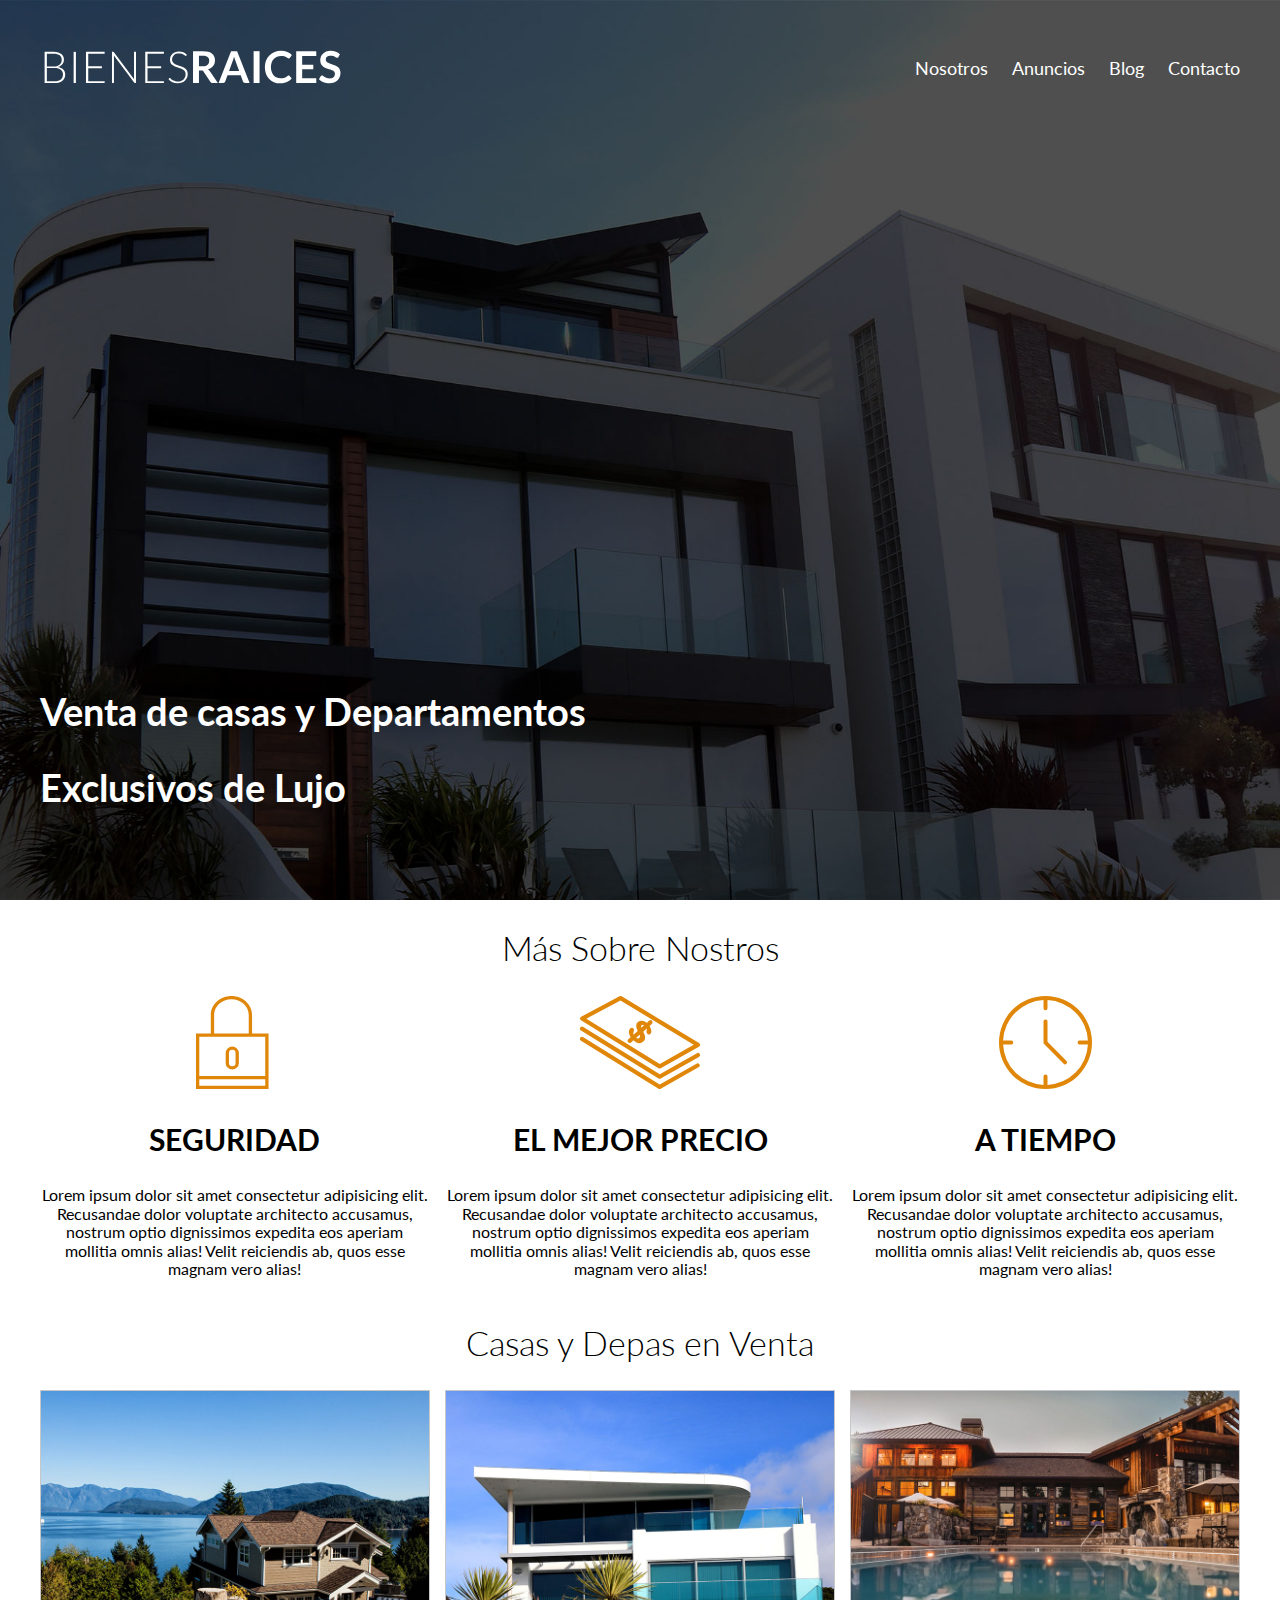
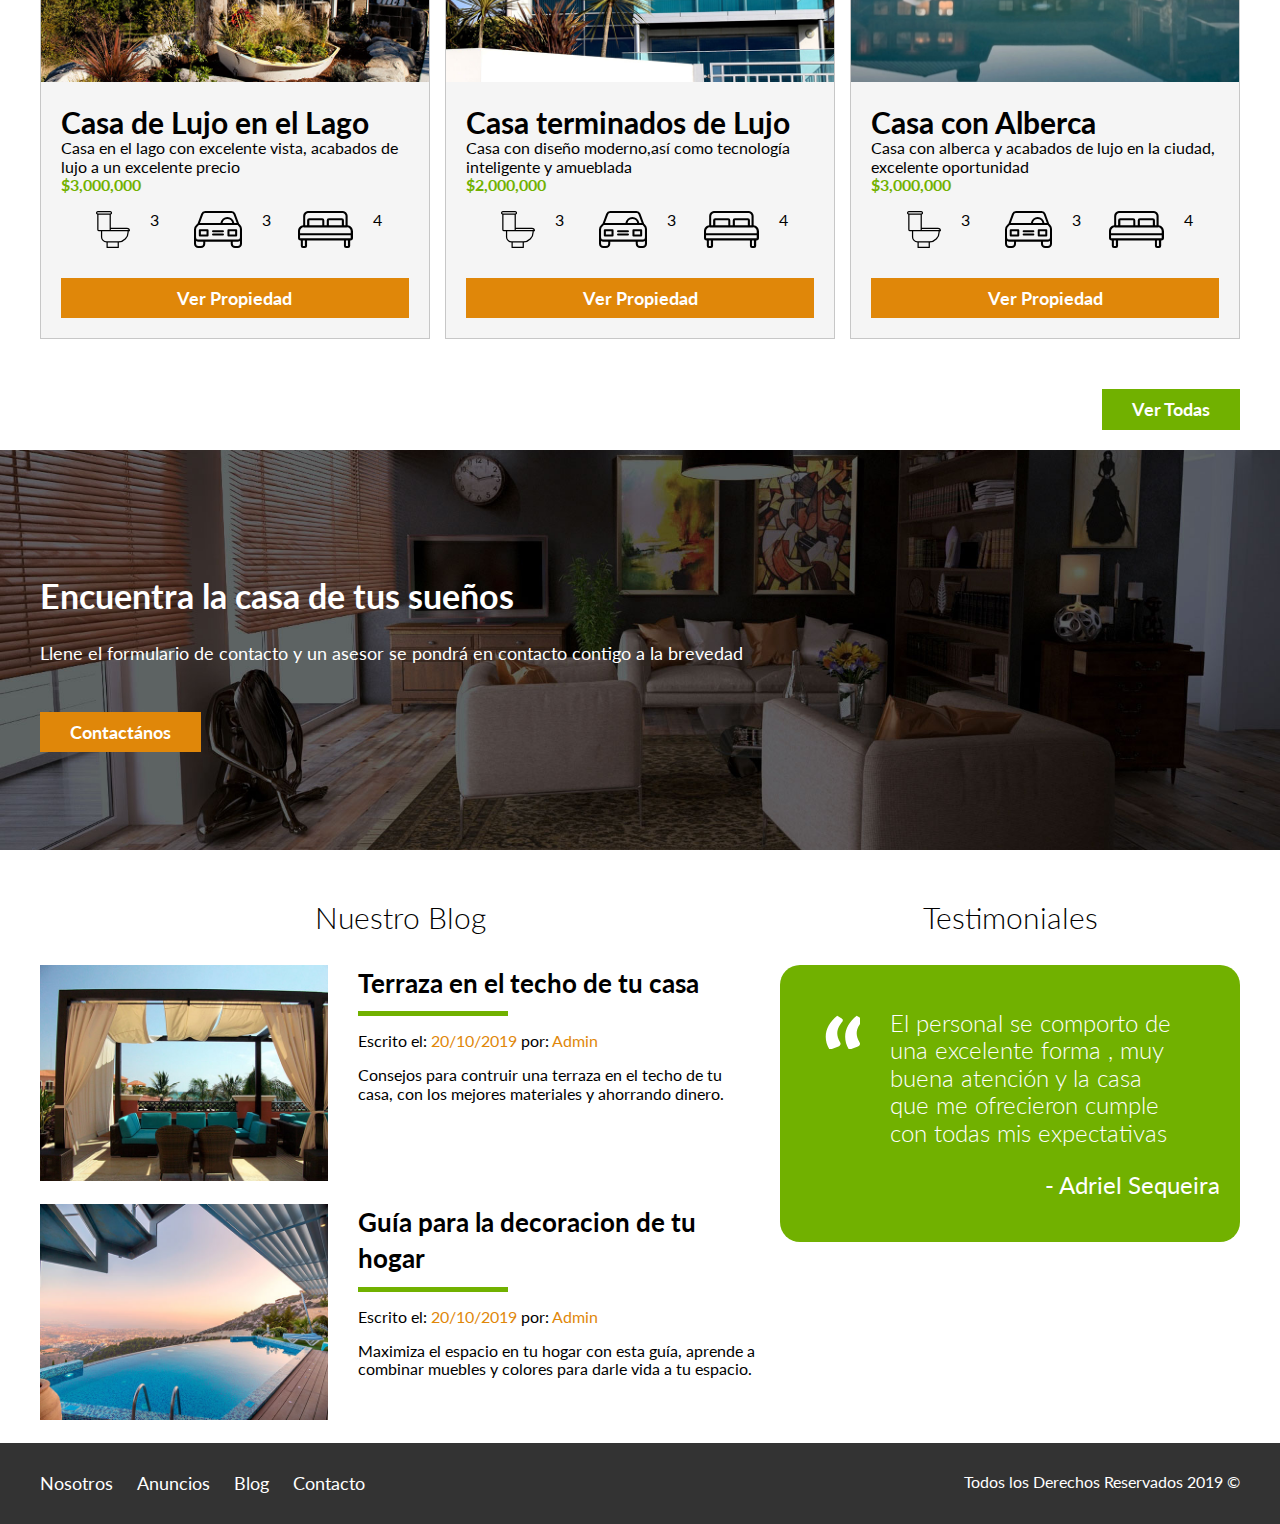
<file: index.html>
<!DOCTYPE html>
<html lang="en">
<head>
    <meta charset="UTF-8"></meta>

    <meta
        name="viewport"
        content="width=device-width, initial-scale=1.0"
    ></meta>

    <meta
        http-equiv="X-UA-Compatible"
        content="ie=edge"
    ></meta>

    <title>Bienes Raices</title>

    <link
        href="https://fonts.googleapis.com/css?family=Lato:300,400,700,900&display=swap"
        rel="stylesheet"
    ></link>

    <link
        rel="stylesheet"
        href="css/normalize.css"
    ></link>

    <link
        rel="stylesheet"
        href="css/styles.css"
    ></link>
</head>

<body>
    <header class="site-header inicio">
        <div class="contenedor contenido-header">
            <div class="barra">
                <a href="/">
                    <img
                        src="img/logo.svg"
                        alt="Logotipo de Bienes Raices"
                    >
                </a>

                <nav class="navegacion">
                    <a href="nosotros.html">Nosotros</a>

                    <a href="anuncios.html">Anuncios</a>

                    <a href="blog.html">Blog</a>

                    <a href="contacto.html">Contacto</a>
                </nav>
            </div>

            <!-- Contenedor -->

            <h1>
                Venta de casas y Departamentos Exclusivos de Lujo
            </h1>
        </div>
    </header>

    <section class="contenedor seccion">
        <h2 class="fw-300 centrar-texto">Más Sobre Nostros</h2>

        <div class="iconos-nosotros">
            <div class="icono">
                <img
                    src="img/icono1.svg"
                    alt="Icono Seguridad"
                >

                <h3>Seguridad</h3>

                <p>
                    Lorem ipsum dolor sit amet consectetur adipisicing elit. Recusandae dolor voluptate 
        architecto accusamus, nostrum optio dignissimos expedita eos aperiam mollitia omnis 
        alias! Velit reiciendis ab, quos esse magnam vero alias!
                </p>
            </div>

            <div class="icono">
                <img
                    src="img/icono2.svg"
                    alt="Icono El Mejor Precio"
                >

                <h3>El Mejor Precio</h3>

                <p>
                    Lorem ipsum dolor sit amet consectetur adipisicing elit. Recusandae dolor voluptate 
        architecto accusamus, nostrum optio dignissimos expedita eos aperiam mollitia omnis 
        alias! Velit reiciendis ab, quos esse magnam vero alias!
                </p>
            </div>

            <div class="icono">
                <img
                    src="img/icono3.svg"
                    alt="Icono A Tiempo"
                >

                <h3>A Tiempo</h3>

                <p>
                    Lorem ipsum dolor sit amet consectetur adipisicing elit. Recusandae dolor voluptate 
        architecto accusamus, nostrum optio dignissimos expedita eos aperiam mollitia omnis 
        alias! Velit reiciendis ab, quos esse magnam vero alias!
                </p>
            </div>
        </div>
    </section>

    <main class="seccion contenedor">
        <h2 class="fw-300 centrar-texto">Casas y Depas en Venta</h2>

        <div class="contenedor-anuncios">
            <div class="anuncio">
                <img
                    src="img/anuncio1.jpg"
                    alt="Anuncio Casa de lujo en el Lago"
                >

                <div class="contenido-anuncio">
                    <h3>Casa de Lujo en el Lago</h3>

                    <p>
                        Casa en el lago con excelente vista, acabados de lujo a un excelente precio
                    </p>

                    <p class="precio">$3,000,000</p>

                    <ul class="iconos-caracteristicas">
                        <li>
                            <img
                                src="img/icono_wc.svg"
                                alt="icono wc"
                            >

                            <p>3</p>
                        </li>

                        <li>
                            <img
                                src="img/icono_estacionamiento.svg"
                                alt="icono wc"
                            >

                            <p>3</p>
                        </li>

                        <li>
                            <img
                                src="img/icono_dormitorio.svg"
                                alt="icono wc"
                            >

                            <p>4</p>
                        </li>
                    </ul>

                    <a
                        href="anuncio.html"
                        class="boton boton-amarillo d-block"
                    >Ver Propiedad</a>
                </div>
            </div>

            <div class="anuncio">
                <img
                    src="img/anuncio2.jpg"
                    alt="Anuncio Casa terminados de Lujo"
                >

                <div class="contenido-anuncio">
                    <h3>Casa terminados de Lujo</h3>

                    <p>
                        Casa con diseño moderno,así como tecnología inteligente y amueblada
                    </p>

                    <p class="precio">$2,000,000</p>

                    <ul class="iconos-caracteristicas">
                        <li>
                            <img
                                src="img/icono_wc.svg"
                                alt="icono wc"
                            >

                            <p>3</p>
                        </li>

                        <li>
                            <img
                                src="img/icono_estacionamiento.svg"
                                alt="icono wc"
                            >

                            <p>3</p>
                        </li>

                        <li>
                            <img
                                src="img/icono_dormitorio.svg"
                                alt="icono wc"
                            >

                            <p>4</p>
                        </li>
                    </ul>

                    <a
                        href="anuncio.html"
                        class="boton boton-amarillo d-block"
                    >Ver Propiedad</a>
                </div>
            </div>

            <div class="anuncio">
                <img
                    src="img/anuncio3.jpg"
                    alt="Anuncio Casa con Alberca"
                >

                <div class="contenido-anuncio">
                    <h3>Casa con Alberca</h3>

                    <p>
                        Casa con alberca y acabados de lujo en la ciudad, excelente oportunidad
                    </p>

                    <p class="precio">$3,000,000</p>

                    <ul class="iconos-caracteristicas">
                        <li>
                            <img
                                src="img/icono_wc.svg"
                                alt="icono wc"
                            >

                            <p>3</p>
                        </li>

                        <li>
                            <img
                                src="img/icono_estacionamiento.svg"
                                alt="icono wc"
                            >

                            <p>3</p>
                        </li>

                        <li>
                            <img
                                src="img/icono_dormitorio.svg"
                                alt="icono wc"
                            >

                            <p>4</p>
                        </li>
                    </ul>

                    <a
                        href="anuncio.html"
                        class="boton boton-amarillo d-block"
                    >Ver Propiedad</a>
                </div>
            </div>
        </div>

        <div class="b-left">
            <a
                href="anuncios.html"
                class="boton boton-verde"
            >Ver Todas</a>
        </div>
    </main>

    <section class="imagen-contacto">
        <div class="contenedor contenido-contacto">
            <h2>
                Encuentra la casa de tus sueños
            </h2>

            <p>
                Llene el formulario de contacto y un asesor se pondrá en contacto contigo a la brevedad
            </p>

            <a
                href="contacto.html"
                class="boton boton-amarillo"
            >Contactános</a>
        </div>
    </section>

    <div class="seccion-inferior contenedor seccion">
        <section class="blog">
            <h3 class="centrar-texto fw-300">Nuestro Blog</h3>

            <article class="entrada-blog">
                <div class="imagen">
                    <img
                        src="img/blog1.jpg"
                        alt="Entrada de blog"
                    >
                </div>

                <div class="texto-entrada">
                    <a href="entrada.html">
                        <h4>
                            Terraza en el techo de tu casa
                        </h4>
                    </a>

                    <p>
                        Escrito el:

                        <span>20/10/2019</span>

                        por:

                        <span>Admin</span>
                    </p>

                    <p>
                        Consejos para contruir una terraza en el techo de tu casa, con los mejores materiales y ahorrando dinero.
                    </p>
                </div>
            </article>

            <article class="entrada-blog">
                <div class="imagen">
                    <img
                        src="img/blog2.jpg"
                        alt="Entrada de blog"
                    >
                </div>

                <div class="texto-entrada">
                    <a href="entrada.html">
                        <h4>
                            Guía para la decoracion de tu hogar
                        </h4>
                    </a>

                    <p>
                        Escrito el:

                        <span>20/10/2019</span>

                        por:

                        <span>Admin</span>
                    </p>

                    <p>
                        Maximiza el espacio en tu hogar con esta guía, aprende a combinar muebles y colores para darle vida a tu espacio.
                    </p>
                </div>
            </article>
        </section>

        <section class="testimoniales">
            <h3 class="centrar-texto fw-300">Testimoniales</h3>

            <div class="testimonial">
                <blockquote>
                    El personal se comporto de una excelente forma , muy buena atención y la casa que me ofrecieron cumple con todas mis expectativas
                </blockquote>

                <p>- Adriel Sequeira</p>
            </div>
        </section>
    </div>

    <footer class="site-footer seccion">
        <div class="contenedor contenedor-footer">
            <nav class="navegacion">
                <a href="nosotros.html">Nosotros</a>

                <a href="anuncios.html">Anuncios</a>

                <a href="blog.html">Blog</a>

                <a href="contacto.html">Contacto</a>
            </nav>

            <p class="copyright">
                Todos los Derechos Reservados 2019 &copy;
            </p>
        </div>
    </footer>
</body>
</html>
</file>
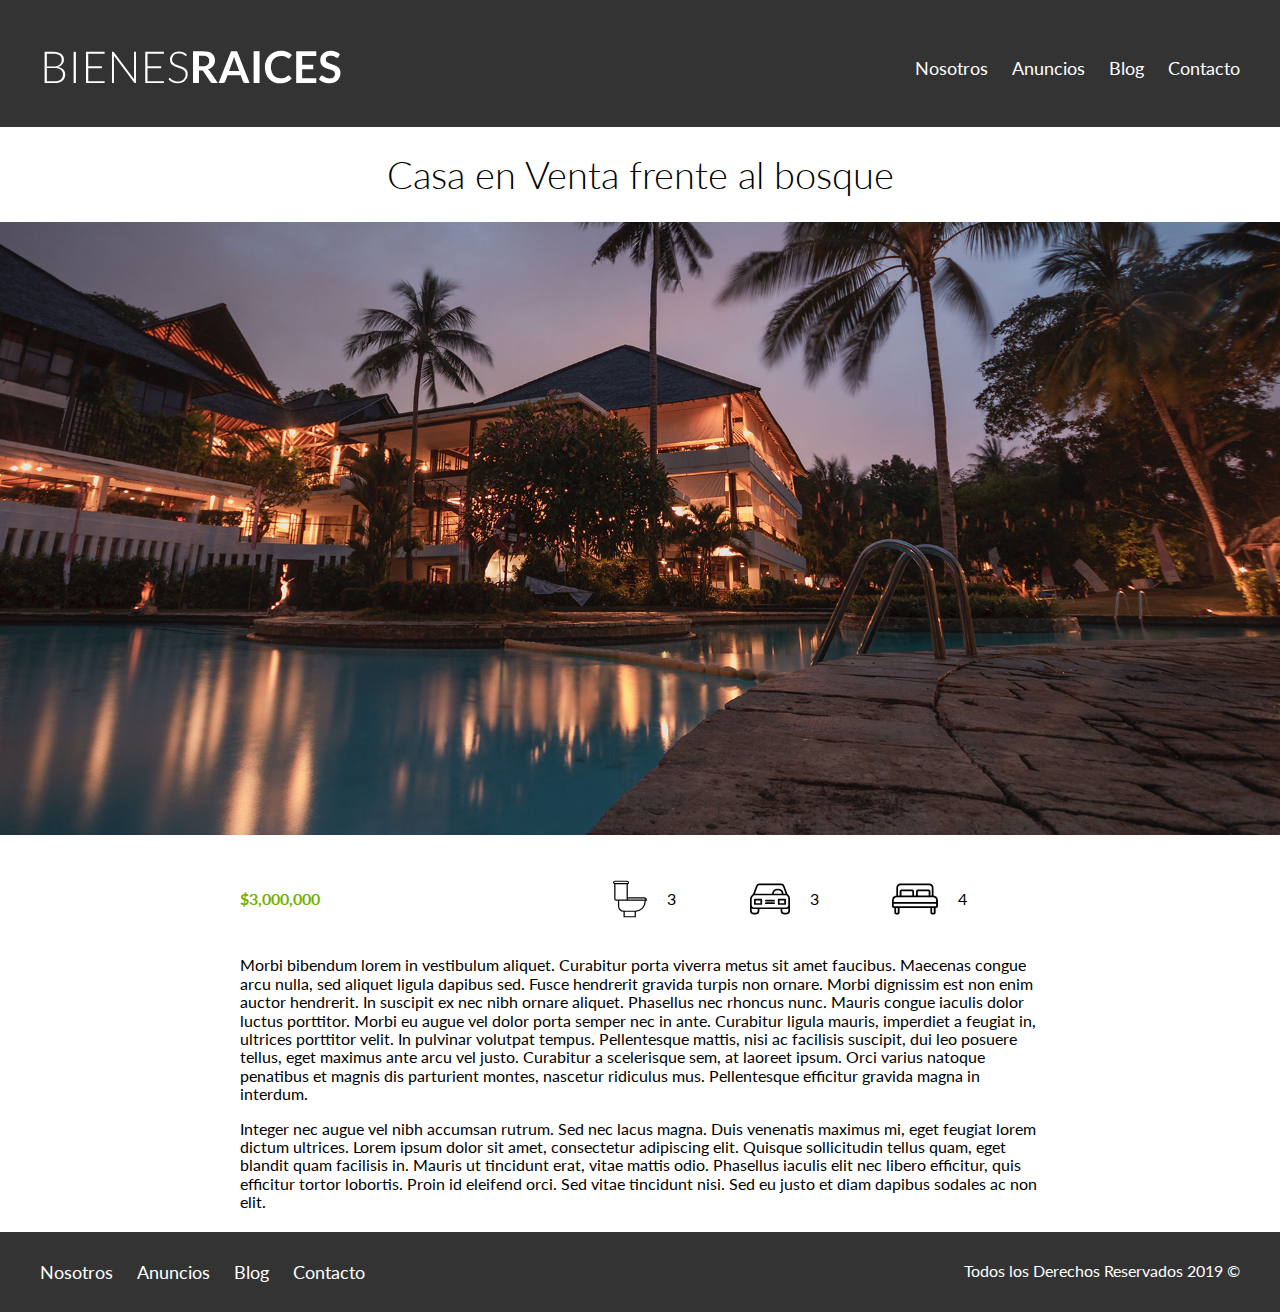
<file: anuncio.html>
<!DOCTYPE html>
<html lang="en">
<head>
    <meta charset="UTF-8"></meta>

    <meta
        name="viewport"
        content="width=device-width, initial-scale=1.0"
    ></meta>

    <meta
        http-equiv="X-UA-Compatible"
        content="ie=edge"
    ></meta>

    <title>Bienes Raices</title>

    <link
        href="https://fonts.googleapis.com/css?family=Lato:300,400,700,900&display=swap"
        rel="stylesheet"
    ></link>

    <link
        rel="stylesheet"
        href="css/normalize.css"
    ></link>

    <link
        rel="stylesheet"
        href="css/styles.css"
    ></link>
</head>

<body>
    <header class="site-header">
        <div class="contenedor contenido-header">
            <div class="barra">
                <a href="/">
                    <img
                        src="img/logo.svg"
                        alt="Logotipo de Bienes Raices"
                    >
                </a>

                <nav class="navegacion">
                    <a href="nosotros.html">Nosotros</a>

                    <a href="anuncios.html">Anuncios</a>

                    <a href="blog.html">Blog</a>

                    <a href="contacto.html">Contacto</a>
                </nav>
            </div>

            <!-- Contenedor -->
        </div>
    </header>

    <h1 class="fw-300 centrar-texto">
        Casa en Venta frente al bosque
    </h1>

    <img
        src="img/destacada.jpg"
        alt="Imagen Anuncio"
    >

    <main class="contenedor seccion contenido-centrado">
        <div class="resumen-propiedad">
            <p class="precio">$3,000,000</p>

            <ul class="iconos-caracteristicas">
                <li>
                    <img
                        src="img/icono_wc.svg"
                        alt="icono wc"
                    >

                    <p>3</p>
                </li>

                <li>
                    <img
                        src="img/icono_estacionamiento.svg"
                        alt="icono wc"
                    >

                    <p>3</p>
                </li>

                <li>
                    <img
                        src="img/icono_dormitorio.svg"
                        alt="icono wc"
                    >

                    <p>4</p>
                </li>
            </ul>
        </div><!--- .resumen-propiedad-->
        <p>
            Morbi bibendum lorem in vestibulum aliquet. Curabitur porta viverra metus sit amet faucibus. Maecenas congue arcu nulla, sed aliquet ligula dapibus sed. Fusce hendrerit gravida turpis non ornare. Morbi dignissim est non enim auctor hendrerit. In suscipit ex nec nibh ornare aliquet. Phasellus nec rhoncus nunc. Mauris congue iaculis dolor luctus porttitor. Morbi eu augue vel dolor porta semper nec in ante. Curabitur ligula mauris, imperdiet a feugiat in, ultrices porttitor velit. In pulvinar volutpat tempus. Pellentesque mattis, nisi ac facilisis suscipit, dui leo posuere tellus, eget maximus ante arcu vel justo. Curabitur a scelerisque sem, at laoreet ipsum. Orci varius natoque penatibus et magnis dis parturient montes, nascetur ridiculus mus. Pellentesque efficitur gravida magna in interdum.
        </p>

        <p>
            Integer nec augue vel nibh accumsan rutrum. Sed nec lacus magna. Duis venenatis maximus mi, eget feugiat lorem dictum ultrices. Lorem ipsum dolor sit amet, consectetur adipiscing elit. Quisque sollicitudin tellus quam, eget blandit quam facilisis in. Mauris ut tincidunt erat, vitae mattis odio. Phasellus iaculis elit nec libero efficitur, quis efficitur tortor lobortis. Proin id eleifend orci. Sed vitae tincidunt nisi. Sed eu justo et diam dapibus sodales ac non elit.
        </p>
    </main>

    <footer class="site-footer seccion">
        <div class="contenedor contenedor-footer">
            <nav class="navegacion">
                <a href="nosotros.html">Nosotros</a>

                <a href="anuncios.html">Anuncios</a>

                <a href="blog.html">Blog</a>

                <a href="contacto.html">Contacto</a>
            </nav>

            <p class="copyright">
                Todos los Derechos Reservados 2019 &copy;
            </p>
        </div>
    </footer>
</body>
</html>
</file>
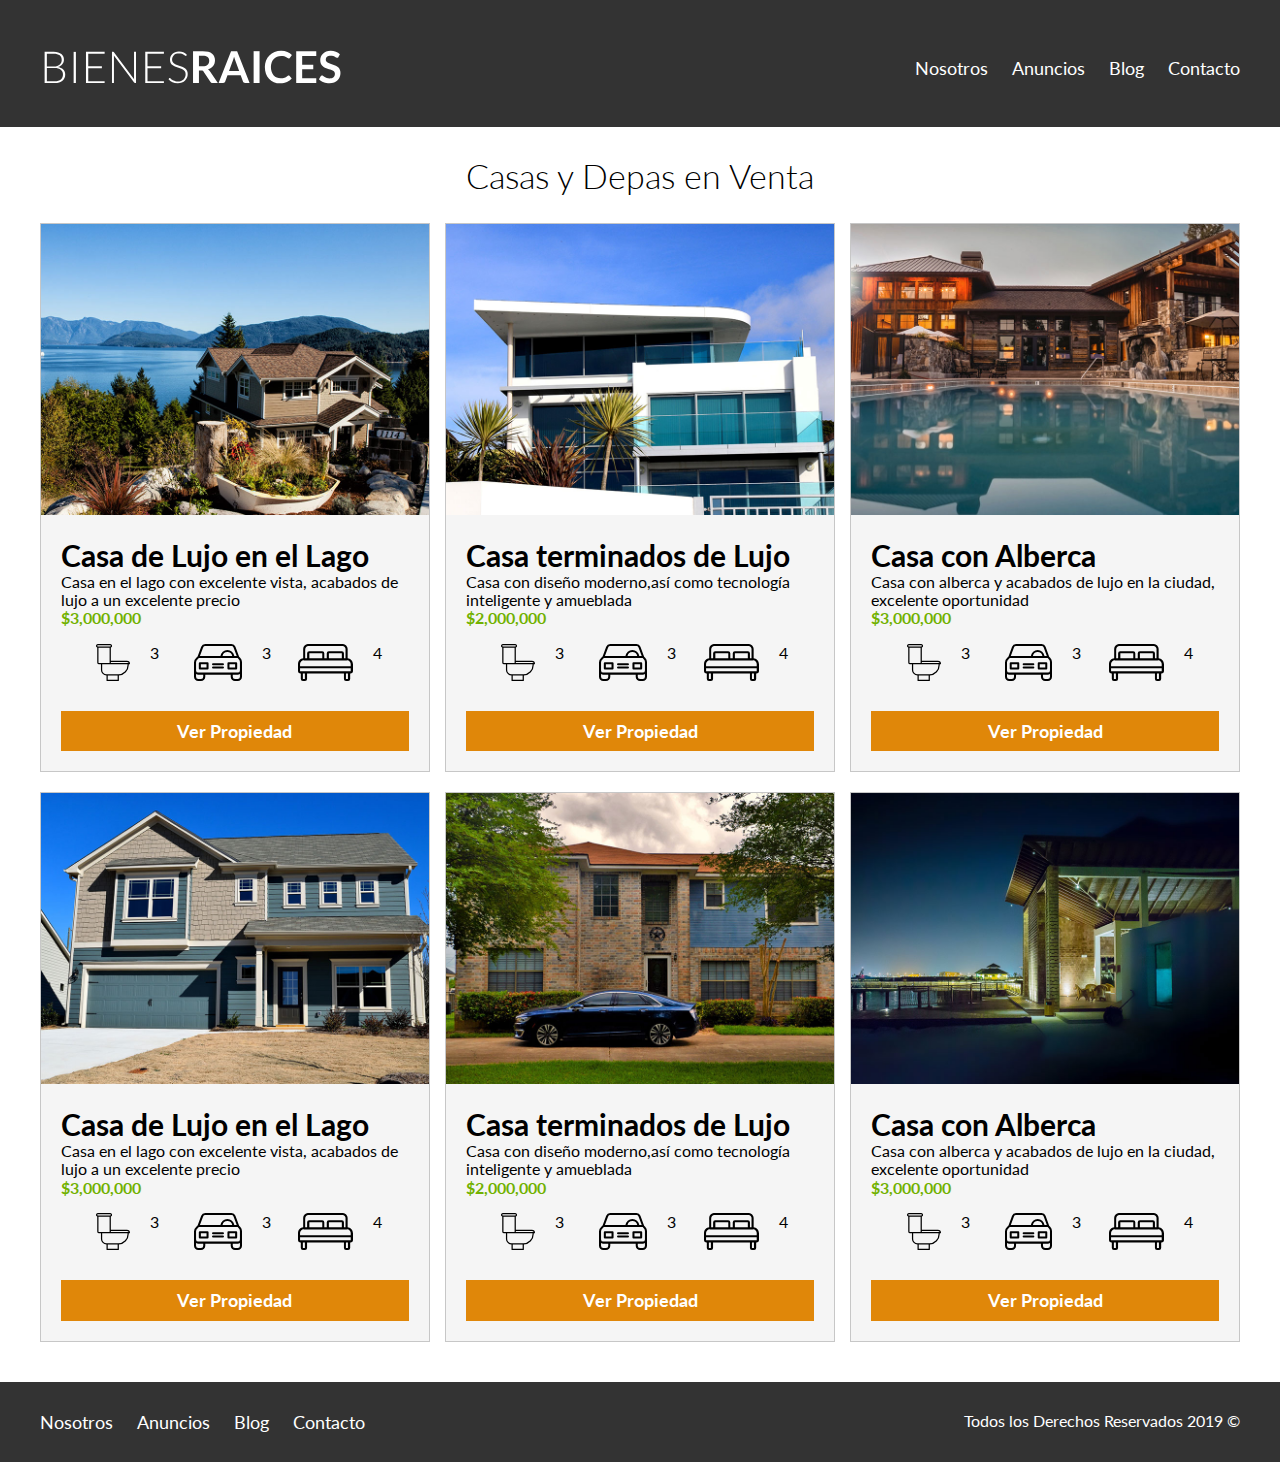
<file: anuncios.html>
<!DOCTYPE html>
<html lang="en">
<head>
    <meta charset="UTF-8"></meta>

    <meta
        name="viewport"
        content="width=device-width, initial-scale=1.0"
    ></meta>

    <meta
        http-equiv="X-UA-Compatible"
        content="ie=edge"
    ></meta>

    <title>Bienes Raices</title>

    <link
        href="https://fonts.googleapis.com/css?family=Lato:300,400,700,900&display=swap"
        rel="stylesheet"
    ></link>

    <link
        rel="stylesheet"
        href="css/normalize.css"
    ></link>

    <link
        rel="stylesheet"
        href="css/styles.css"
    ></link>
</head>

<body>
    <header class="site-header">
        <div class="contenedor contenido-header">
            <div class="barra">
                <a href="/">
                    <img
                        src="img/logo.svg"
                        alt="Logotipo de Bienes Raices"
                    >
                </a>

                <nav class="navegacion">
                    <a href="nosotros.html">Nosotros</a>

                    <a href="anuncios.html">Anuncios</a>

                    <a href="blog.html">Blog</a>

                    <a href="contacto.html">Contacto</a>
                </nav>
            </div>

            <!-- Contenedor -->
        </div>
    </header>

    <main class="seccion contenedor">
        <h2 class="fw-300 centrar-texto">Casas y Depas en Venta</h2>

        <div class="contenedor-anuncios">
            <div class="anuncio">
                <img
                    src="img/anuncio1.jpg"
                    alt="Anuncio Casa de lujo en el Lago"
                >

                <div class="contenido-anuncio">
                    <h3>Casa de Lujo en el Lago</h3>

                    <p>
                        Casa en el lago con excelente vista, acabados de lujo a un excelente precio
                    </p>

                    <p class="precio">$3,000,000</p>

                    <ul class="iconos-caracteristicas">
                        <li>
                            <img
                                src="img/icono_wc.svg"
                                alt="icono wc"
                            >

                            <p>3</p>
                        </li>

                        <li>
                            <img
                                src="img/icono_estacionamiento.svg"
                                alt="icono wc"
                            >

                            <p>3</p>
                        </li>

                        <li>
                            <img
                                src="img/icono_dormitorio.svg"
                                alt="icono wc"
                            >

                            <p>4</p>
                        </li>
                    </ul>

                    <a
                        href="anuncio.html"
                        class="boton boton-amarillo d-block"
                    >Ver Propiedad</a>
                </div>
            </div>

            <div class="anuncio">
                <img
                    src="img/anuncio2.jpg"
                    alt="Anuncio Casa terminados de Lujo"
                >

                <div class="contenido-anuncio">
                    <h3>Casa terminados de Lujo</h3>

                    <p>
                        Casa con diseño moderno,así como tecnología inteligente y amueblada
                    </p>

                    <p class="precio">$2,000,000</p>

                    <ul class="iconos-caracteristicas">
                        <li>
                            <img
                                src="img/icono_wc.svg"
                                alt="icono wc"
                            >

                            <p>3</p>
                        </li>

                        <li>
                            <img
                                src="img/icono_estacionamiento.svg"
                                alt="icono wc"
                            >

                            <p>3</p>
                        </li>

                        <li>
                            <img
                                src="img/icono_dormitorio.svg"
                                alt="icono wc"
                            >

                            <p>4</p>
                        </li>
                    </ul>

                    <a
                        href="anuncio.html"
                        class="boton boton-amarillo d-block"
                    >Ver Propiedad</a>
                </div>
            </div>

            <div class="anuncio">
                <img
                    src="img/anuncio3.jpg"
                    alt="Anuncio Casa con Alberca"
                >

                <div class="contenido-anuncio">
                    <h3>Casa con Alberca</h3>

                    <p>
                        Casa con alberca y acabados de lujo en la ciudad, excelente oportunidad
                    </p>

                    <p class="precio">$3,000,000</p>

                    <ul class="iconos-caracteristicas">
                        <li>
                            <img
                                src="img/icono_wc.svg"
                                alt="icono wc"
                            >

                            <p>3</p>
                        </li>

                        <li>
                            <img
                                src="img/icono_estacionamiento.svg"
                                alt="icono wc"
                            >

                            <p>3</p>
                        </li>

                        <li>
                            <img
                                src="img/icono_dormitorio.svg"
                                alt="icono wc"
                            >

                            <p>4</p>
                        </li>
                    </ul>

                    <a
                        href="anuncio.html"
                        class="boton boton-amarillo d-block"
                    >Ver Propiedad</a>
                </div>
            </div>

            <div class="anuncio">
                <img
                    src="img/anuncio4.jpg"
                    alt="Anuncio Casa de lujo en el Lago"
                >

                <div class="contenido-anuncio">
                    <h3>Casa de Lujo en el Lago</h3>

                    <p>
                        Casa en el lago con excelente vista, acabados de lujo a un excelente precio
                    </p>

                    <p class="precio">$3,000,000</p>

                    <ul class="iconos-caracteristicas">
                        <li>
                            <img
                                src="img/icono_wc.svg"
                                alt="icono wc"
                            >

                            <p>3</p>
                        </li>

                        <li>
                            <img
                                src="img/icono_estacionamiento.svg"
                                alt="icono wc"
                            >

                            <p>3</p>
                        </li>

                        <li>
                            <img
                                src="img/icono_dormitorio.svg"
                                alt="icono wc"
                            >

                            <p>4</p>
                        </li>
                    </ul>

                    <a
                        href="anuncio.html"
                        class="boton boton-amarillo d-block"
                    >Ver Propiedad</a>
                </div>
            </div>

            <div class="anuncio">
                <img
                    src="img/anuncio5.jpg"
                    alt="Anuncio Casa terminados de Lujo"
                >

                <div class="contenido-anuncio">
                    <h3>Casa terminados de Lujo</h3>

                    <p>
                        Casa con diseño moderno,así como tecnología inteligente y amueblada
                    </p>

                    <p class="precio">$2,000,000</p>

                    <ul class="iconos-caracteristicas">
                        <li>
                            <img
                                src="img/icono_wc.svg"
                                alt="icono wc"
                            >

                            <p>3</p>
                        </li>

                        <li>
                            <img
                                src="img/icono_estacionamiento.svg"
                                alt="icono wc"
                            >

                            <p>3</p>
                        </li>

                        <li>
                            <img
                                src="img/icono_dormitorio.svg"
                                alt="icono wc"
                            >

                            <p>4</p>
                        </li>
                    </ul>

                    <a
                        href="anuncio.html"
                        class="boton boton-amarillo d-block"
                    >Ver Propiedad</a>
                </div>
            </div>

            <div class="anuncio">
                <img
                    src="img/anuncio6.jpg"
                    alt="Anuncio Casa con Alberca"
                >

                <div class="contenido-anuncio">
                    <h3>Casa con Alberca</h3>

                    <p>
                        Casa con alberca y acabados de lujo en la ciudad, excelente oportunidad
                    </p>

                    <p class="precio">$3,000,000</p>

                    <ul class="iconos-caracteristicas">
                        <li>
                            <img
                                src="img/icono_wc.svg"
                                alt="icono wc"
                            >

                            <p>3</p>
                        </li>

                        <li>
                            <img
                                src="img/icono_estacionamiento.svg"
                                alt="icono wc"
                            >

                            <p>3</p>
                        </li>

                        <li>
                            <img
                                src="img/icono_dormitorio.svg"
                                alt="icono wc"
                            >

                            <p>4</p>
                        </li>
                    </ul>

                    <a
                        href="anuncio.html"
                        class="boton boton-amarillo d-block"
                    >Ver Propiedad</a>
                </div>
            </div>
        </div>
    </main>

    <footer class="site-footer seccion">
        <div class="contenedor contenedor-footer">
            <nav class="navegacion">
                <a href="nosotros.html">Nosotros</a>

                <a href="anuncios.html">Anuncios</a>

                <a href="blog.html">Blog</a>

                <a href="contacto.html">Contacto</a>
            </nav>

            <p class="copyright">
                Todos los Derechos Reservados 2019 &copy;
            </p>
        </div>
    </footer>
</body>
</html>
</file>
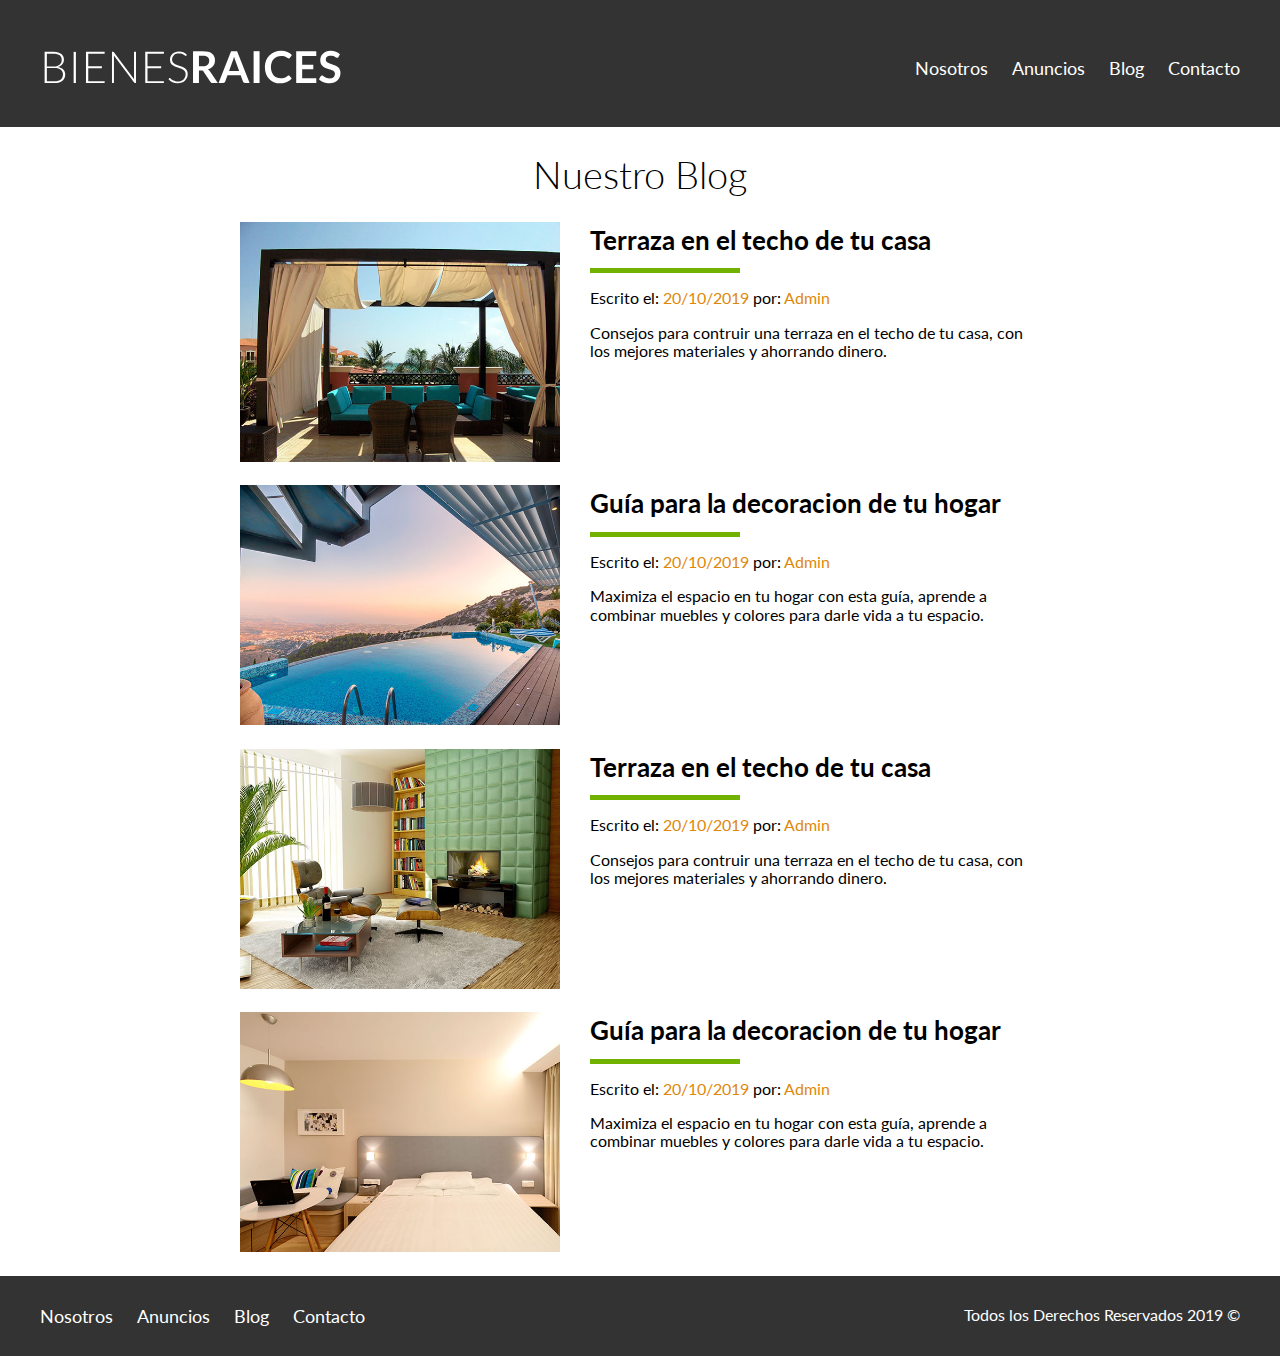
<file: blog.html>
<!DOCTYPE html>
<html lang="en">
<head>
    <meta charset="UTF-8"></meta>

    <meta
        name="viewport"
        content="width=device-width, initial-scale=1.0"
    ></meta>

    <meta
        http-equiv="X-UA-Compatible"
        content="ie=edge"
    ></meta>

    <title>Bienes Raices</title>

    <link
        href="https://fonts.googleapis.com/css?family=Lato:300,400,700,900&display=swap"
        rel="stylesheet"
    ></link>

    <link
        rel="stylesheet"
        href="css/normalize.css"
    ></link>

    <link
        rel="stylesheet"
        href="css/styles.css"
    ></link>
</head>

<body>
    <header class="site-header">
        <div class="contenedor contenido-header">
            <div class="barra">
                <a href="/">
                    <img
                        src="img/logo.svg"
                        alt="Logotipo de Bienes Raices"
                    >
                </a>

                <nav class="navegacion">
                    <a href="nosotros.html">Nosotros</a>

                    <a href="anuncios.html">Anuncios</a>

                    <a href="blog.html">Blog</a>

                    <a href="contacto.html">Contacto</a>
                </nav>
            </div>

            <!-- Contenedor -->
        </div>
    </header>

    <main class="contenedor seccion contenido-centrado">
        <h1 class="fw-300 centrar-texto">Nuestro Blog</h1>

        <article class="entrada-blog">
            <div class="imagen">
                <img
                    src="img/blog1.jpg"
                    alt="Entrada de blog"
                >
            </div>

            <div class="texto-entrada">
                <a href="entrada.html">
                    <h4>
                        Terraza en el techo de tu casa
                    </h4>
                </a>

                <p>
                    Escrito el:

                    <span>20/10/2019</span>

                    por:

                    <span>Admin</span>
                </p>

                <p>
                    Consejos para contruir una terraza en el techo de tu casa, con los mejores materiales y ahorrando dinero.
                </p>
            </div>
        </article>

        <article class="entrada-blog">
            <div class="imagen">
                <img
                    src="img/blog2.jpg"
                    alt="Entrada de blog"
                >
            </div>

            <div class="texto-entrada">
                <a href="entrada.html">
                    <h4>
                        Guía para la decoracion de tu hogar
                    </h4>
                </a>

                <p>
                    Escrito el:

                    <span>20/10/2019</span>

                    por:

                    <span>Admin</span>
                </p>

                <p>
                    Maximiza el espacio en tu hogar con esta guía, aprende a combinar muebles y colores para darle vida a tu espacio.
                </p>
            </div>
        </article>

        <article class="entrada-blog">
            <div class="imagen">
                <img
                    src="img/blog3.jpg"
                    alt="Entrada de blog"
                >
            </div>

            <div class="texto-entrada">
                <a href="entrada.html">
                    <h4>
                        Terraza en el techo de tu casa
                    </h4>
                </a>

                <p>
                    Escrito el:

                    <span>20/10/2019</span>

                    por:

                    <span>Admin</span>
                </p>

                <p>
                    Consejos para contruir una terraza en el techo de tu casa, con los mejores materiales y ahorrando dinero.
                </p>
            </div>
        </article>

        <article class="entrada-blog">
            <div class="imagen">
                <img
                    src="img/blog4.jpg"
                    alt="Entrada de blog"
                >
            </div>

            <div class="texto-entrada">
                <a href="entrada.html">
                    <h4>
                        Guía para la decoracion de tu hogar
                    </h4>
                </a>

                <p>
                    Escrito el:

                    <span>20/10/2019</span>

                    por:

                    <span>Admin</span>
                </p>

                <p>
                    Maximiza el espacio en tu hogar con esta guía, aprende a combinar muebles y colores para darle vida a tu espacio.
                </p>
            </div>
        </article>
    </main>

    <footer class="site-footer seccion">
        <div class="contenedor contenedor-footer">
            <nav class="navegacion">
                <a href="nosotros.html">Nosotros</a>

                <a href="anuncios.html">Anuncios</a>

                <a href="blog.html">Blog</a>

                <a href="contacto.html">Contacto</a>
            </nav>

            <p class="copyright">
                Todos los Derechos Reservados 2019 &copy;
            </p>
        </div>
    </footer>
</body>
</html>
</file>
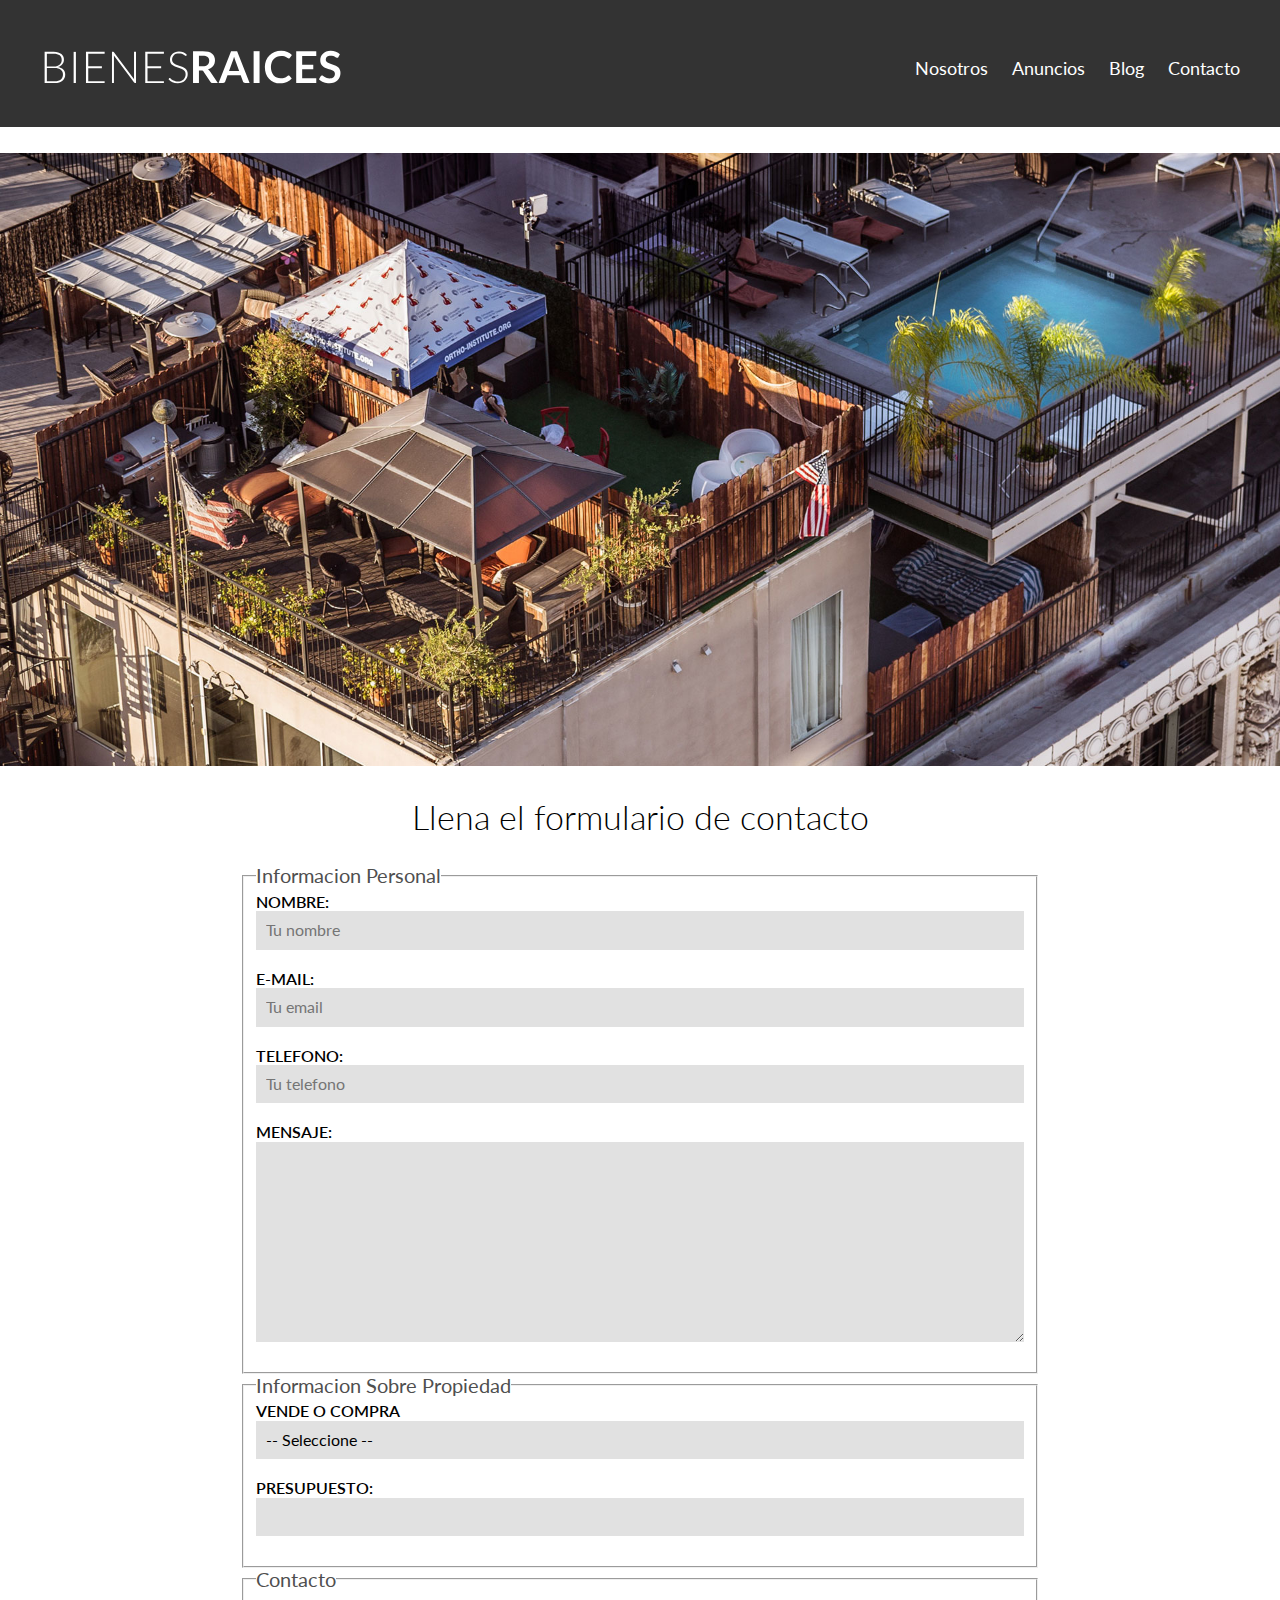
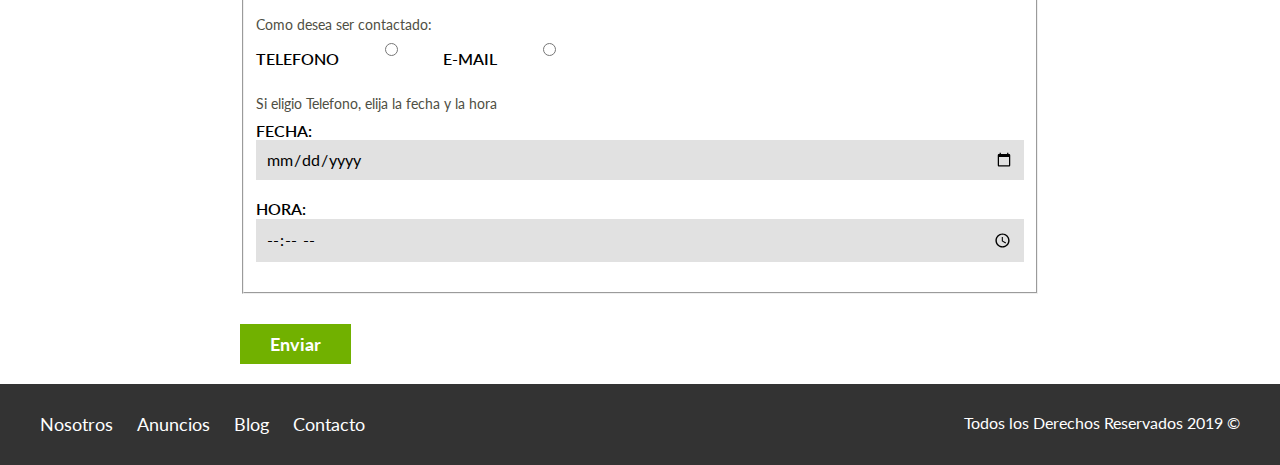
<file: contacto.html>
<!DOCTYPE html>
<html lang="en">

<head>
    <meta charset="UTF-8">
    </meta>

    <meta name="viewport" content="width=device-width, initial-scale=1.0">
    </meta>

    <meta http-equiv="X-UA-Compatible" content="ie=edge">
    </meta>

    <title>Bienes Raices</title>

    <link href="https://fonts.googleapis.com/css?family=Lato:300,400,700,900&display=swap" rel="stylesheet">
    </link>

    <link rel="stylesheet" href="css/normalize.css">
    </link>

    <link rel="stylesheet" href="css/styles.css">
    </link>
</head>

<body>
    <header class="site-header">
        <div class="contenedor contenido-header">
            <div class="barra">
                <a href="/">
                    <img src="img/logo.svg" alt="Logotipo de Bienes Raices">
                </a>

                <nav class="navegacion">
                    <a href="nosotros.html">Nosotros</a>

                    <a href="anuncios.html">Anuncios</a>

                    <a href="blog.html">Blog</a>

                    <a href="contacto.html">Contacto</a>
                </nav>
            </div>

            <!-- Contenedor -->
        </div>
    </header>

    <h1 class="fw-300 centrar-texto"></h1>

    <img src="img/destacada3.jpg" alt="Imagen principal">

    <main class="contenedor seccion contenido-centrado">
        <h2 class="fw-300 centrar-texto">
            Llena el formulario de contacto
        </h2>

        <form class="contacto" action="">
            <fieldset>
                <legend>Informacion Personal</legend>
                <label for="nombre">Nombre:</label>

                <input type="text" id="nombre" placeholder="Tu nombre"></input>

                <label for="email">E-mail:</label>

                <input type="email" id="email" placeholder="Tu email" required="required"></input>

                <label for="telefono">Telefono: </label>

                <input type="tel" id="telefono" placeholder="Tu telefono" required="required"></input>

                <label for="mensaje">Mensaje: </label>

                <textarea id="mensaje"></textarea>
            </fieldset>
            <fieldset>
                <legend>Informacion Sobre Propiedad</legend>
                <label for="opciones">Vende o Compra</label>
                <select id="opciones">
                    <option value="" disabled selected>-- Seleccione --</option>
                    <option value="">Compra</option>
                    <option value="">Vende</option>
                </select>

                <label for="cantidad">Presupuesto: </label>
                <input type="number" min="0">
            </fieldset>

            <fieldset>
                <legend>Contacto</legend>
                <p>Como desea ser contactado: </p>
                <div class="forma-contacto">
                    <label for="rtelefono">Telefono</label>
                    <input type="radio" name="contacto" value="telefono" id="rtelefono">

                    <label for="correo">E-mail</label>
                    <input type="radio" name="contacto" value="correo" id="correo">
                </div>

                <p>Si eligio Telefono, elija la fecha y la hora</p>
                <label for="fecha">Fecha: </label>
                <input type="date" id="fecha">

                <label for="hora">Hora:</label>
                <input type="time" id="hora" min="09:00" max="18:00">



            </fieldset>

            <input type="submit" value="Enviar" class="boton boton-verde">
        </form>
    </main>

    <footer class="site-footer seccion">
        <div class="contenedor contenedor-footer">
            <nav class="navegacion">
                <a href="nosotros.html">Nosotros</a>

                <a href="anuncios.html">Anuncios</a>

                <a href="blog.html">Blog</a>

                <a href="contacto.html">Contacto</a>
            </nav>

            <p class="copyright">
                Todos los Derechos Reservados 2019 &copy;
            </p>
        </div>
    </footer>
</body>

</html>
</file>
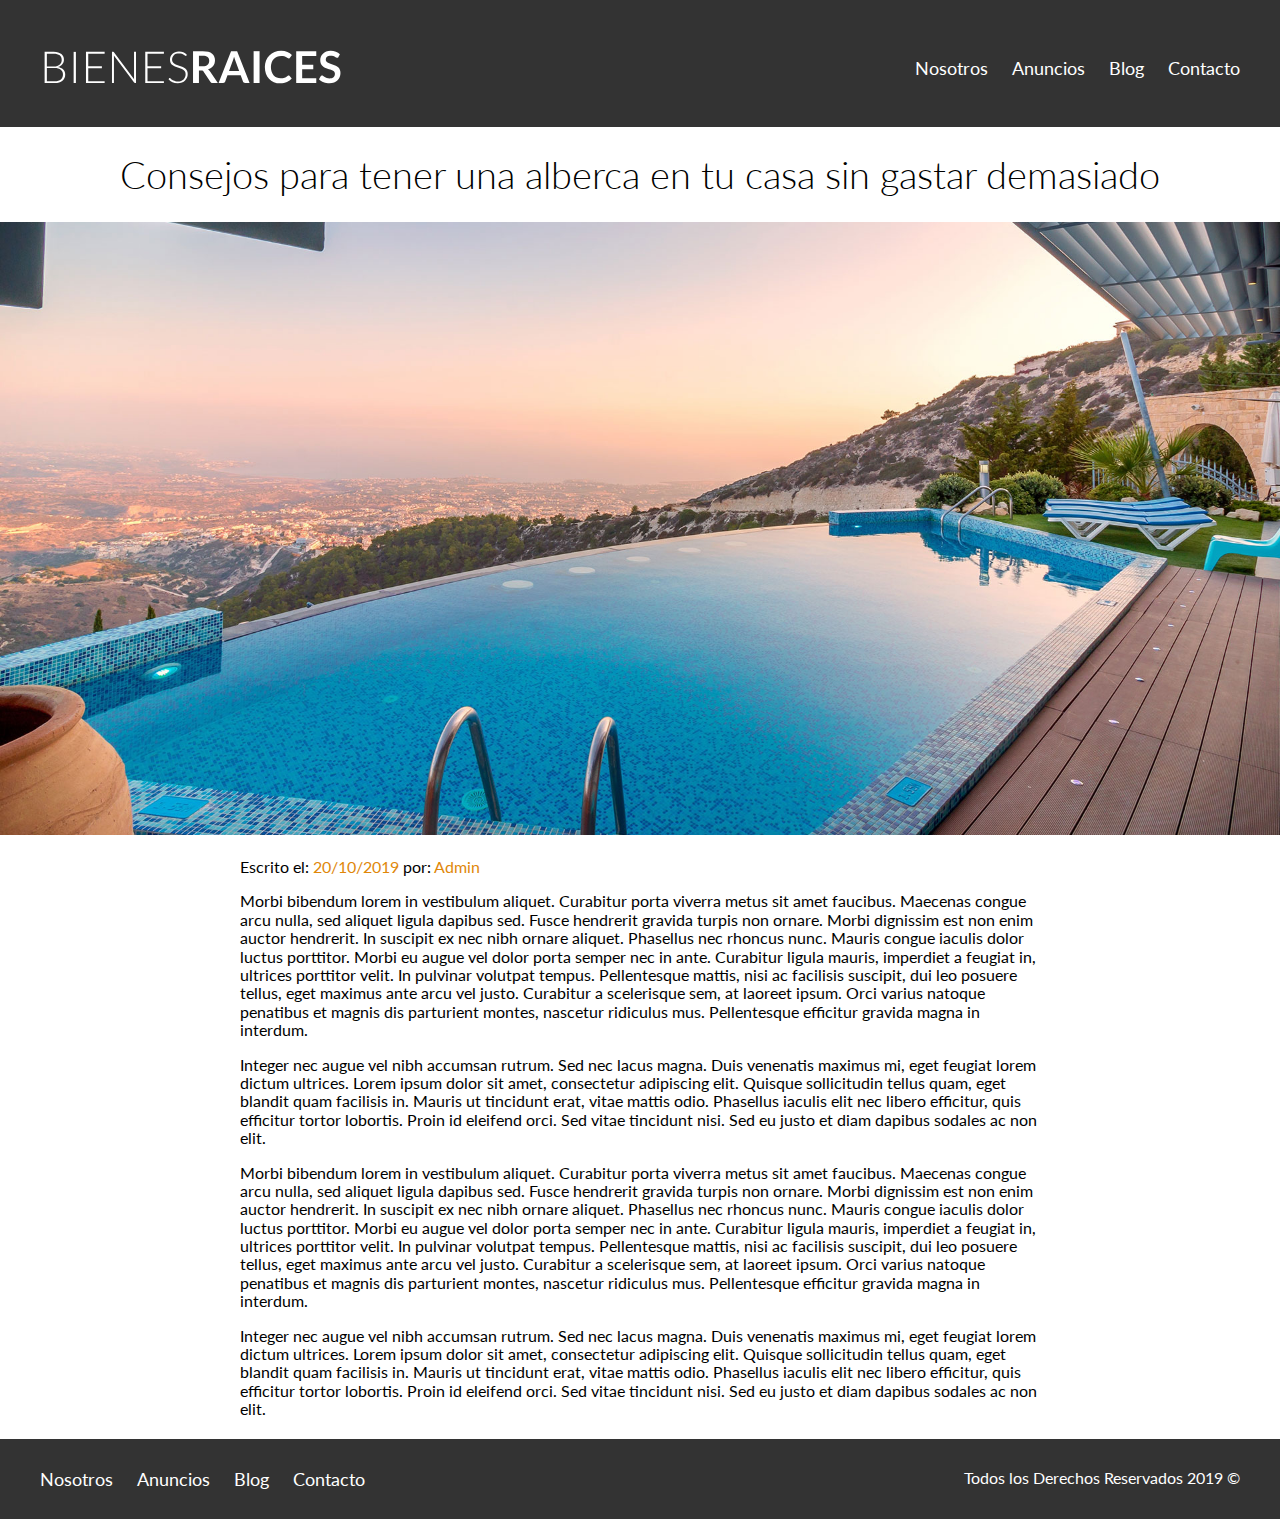
<file: entrada.html>
<!DOCTYPE html>
<html lang="en">
<head>
    <meta charset="UTF-8"></meta>

    <meta
        name="viewport"
        content="width=device-width, initial-scale=1.0"
    ></meta>

    <meta
        http-equiv="X-UA-Compatible"
        content="ie=edge"
    ></meta>

    <title>Bienes Raices</title>

    <link
        href="https://fonts.googleapis.com/css?family=Lato:300,400,700,900&display=swap"
        rel="stylesheet"
    ></link>

    <link
        rel="stylesheet"
        href="css/normalize.css"
    ></link>

    <link
        rel="stylesheet"
        href="css/styles.css"
    ></link>
</head>

<body>
    <header class="site-header">
        <div class="contenedor contenido-header">
            <div class="barra">
                <a href="/">
                    <img
                        src="img/logo.svg"
                        alt="Logotipo de Bienes Raices"
                    >
                </a>

                <nav class="navegacion">
                    <a href="nosotros.html">Nosotros</a>

                    <a href="anuncios.html">Anuncios</a>

                    <a href="blog.html">Blog</a>

                    <a href="contacto.html">Contacto</a>
                </nav>
            </div>

            <!-- Contenedor -->
        </div>
    </header>

    <h1 class="fw-300 centrar-texto">
        Consejos para tener una alberca en tu casa sin gastar demasiado
    </h1>

    <img
        src="img/destacada2.jpg"
        alt="Imagen Principal"
    >

    <main class="contenedor seccion contenido-centrado texto-entrada">
        <p>
            Escrito el:

            <span>20/10/2019</span>

            por:

            <span>Admin</span>
        </p>

        <p>
            Morbi bibendum lorem in vestibulum aliquet. Curabitur porta viverra metus sit amet faucibus. Maecenas congue arcu nulla, sed aliquet ligula dapibus sed. Fusce hendrerit gravida turpis non ornare. Morbi dignissim est non enim auctor hendrerit. In suscipit ex nec nibh ornare aliquet. Phasellus nec rhoncus nunc. Mauris congue iaculis dolor luctus porttitor. Morbi eu augue vel dolor porta semper nec in ante. Curabitur ligula mauris, imperdiet a feugiat in, ultrices porttitor velit. In pulvinar volutpat tempus. Pellentesque mattis, nisi ac facilisis suscipit, dui leo posuere tellus, eget maximus ante arcu vel justo. Curabitur a scelerisque sem, at laoreet ipsum. Orci varius natoque penatibus et magnis dis parturient montes, nascetur ridiculus mus. Pellentesque efficitur gravida magna in interdum.
        </p>

        <p>
            Integer nec augue vel nibh accumsan rutrum. Sed nec lacus magna. Duis venenatis maximus mi, eget feugiat lorem dictum ultrices. Lorem ipsum dolor sit amet, consectetur adipiscing elit. Quisque sollicitudin tellus quam, eget blandit quam facilisis in. Mauris ut tincidunt erat, vitae mattis odio. Phasellus iaculis elit nec libero efficitur, quis efficitur tortor lobortis. Proin id eleifend orci. Sed vitae tincidunt nisi. Sed eu justo et diam dapibus sodales ac non elit.
        </p>

        <p>
            Morbi bibendum lorem in vestibulum aliquet. Curabitur porta viverra metus sit amet faucibus. Maecenas congue arcu nulla, sed aliquet ligula dapibus sed. Fusce hendrerit gravida turpis non ornare. Morbi dignissim est non enim auctor hendrerit. In suscipit ex nec nibh ornare aliquet. Phasellus nec rhoncus nunc. Mauris congue iaculis dolor luctus porttitor. Morbi eu augue vel dolor porta semper nec in ante. Curabitur ligula mauris, imperdiet a feugiat in, ultrices porttitor velit. In pulvinar volutpat tempus. Pellentesque mattis, nisi ac facilisis suscipit, dui leo posuere tellus, eget maximus ante arcu vel justo. Curabitur a scelerisque sem, at laoreet ipsum. Orci varius natoque penatibus et magnis dis parturient montes, nascetur ridiculus mus. Pellentesque efficitur gravida magna in interdum.
        </p>

        <p>
            Integer nec augue vel nibh accumsan rutrum. Sed nec lacus magna. Duis venenatis maximus mi, eget feugiat lorem dictum ultrices. Lorem ipsum dolor sit amet, consectetur adipiscing elit. Quisque sollicitudin tellus quam, eget blandit quam facilisis in. Mauris ut tincidunt erat, vitae mattis odio. Phasellus iaculis elit nec libero efficitur, quis efficitur tortor lobortis. Proin id eleifend orci. Sed vitae tincidunt nisi. Sed eu justo et diam dapibus sodales ac non elit.
        </p>
    </main>

    <footer class="site-footer seccion">
        <div class="contenedor contenedor-footer">
            <nav class="navegacion">
                <a href="nosotros.html">Nosotros</a>

                <a href="anuncios.html">Anuncios</a>

                <a href="blog.html">Blog</a>

                <a href="contacto.html">Contacto</a>
            </nav>

            <p class="copyright">
                Todos los Derechos Reservados 2019 &copy;
            </p>
        </div>
    </footer>
</body>
</html>
</file>
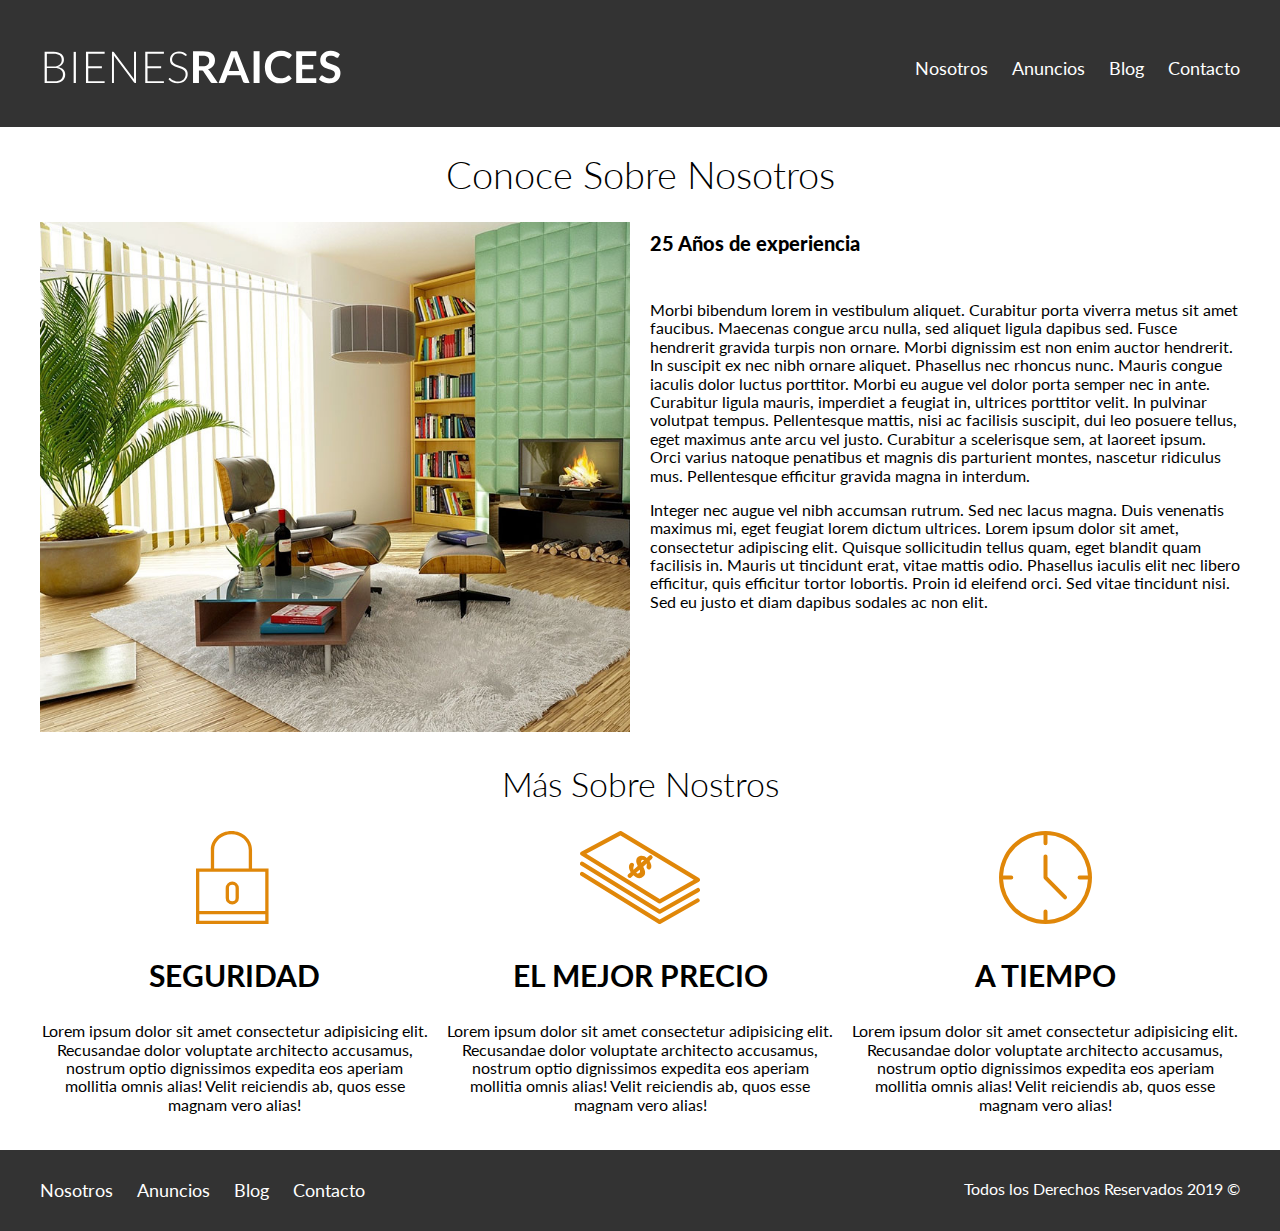
<file: nosotros.html>
<!DOCTYPE html>
<html lang="en">
<head>
    <meta charset="UTF-8"></meta>

    <meta
        name="viewport"
        content="width=device-width, initial-scale=1.0"
    ></meta>

    <meta
        http-equiv="X-UA-Compatible"
        content="ie=edge"
    ></meta>

    <title>Bienes Raices</title>

    <link
        href="https://fonts.googleapis.com/css?family=Lato:300,400,700,900&display=swap"
        rel="stylesheet"
    ></link>

    <link
        rel="stylesheet"
        href="css/normalize.css"
    ></link>

    <link
        rel="stylesheet"
        href="css/styles.css"
    ></link>
</head>

<body>
    <header class="site-header">
        <div class="contenedor contenido-header">
            <div class="barra">
                <a href="/">
                    <img
                        src="img/logo.svg"
                        alt="Logotipo de Bienes Raices"
                    >
                </a>

                <nav class="navegacion">
                    <a href="nosotros.html">Nosotros</a>

                    <a href="anuncios.html">Anuncios</a>

                    <a href="blog.html">Blog</a>

                    <a href="contacto.html">Contacto</a>
                </nav>
            </div>

            <!-- Contenedor -->
        </div>
    </header>

    <main class="contenedor">
        <h1 class="fw-300 centrar-texto">Conoce Sobre Nosotros</h1>

        <div class="contenido-nosotros">
            <div class="imagen">
                <img
                    src="img/nosotros.jpg"
                    alt="Imagen sobre nosotros"
                >
            </div>

            <div class="texto-nosotros">
                <blockquote>25 Años de experiencia</blockquote>

                <p>
                    Morbi bibendum lorem in vestibulum aliquet. Curabitur porta viverra metus sit amet faucibus. Maecenas congue arcu nulla, sed aliquet ligula dapibus sed. Fusce hendrerit gravida turpis non ornare. Morbi dignissim est non enim auctor hendrerit. In suscipit ex nec nibh ornare aliquet. Phasellus nec rhoncus nunc. Mauris congue iaculis dolor luctus porttitor. Morbi eu augue vel dolor porta semper nec in ante. Curabitur ligula mauris, imperdiet a feugiat in, ultrices porttitor velit. In pulvinar volutpat tempus. Pellentesque mattis, nisi ac facilisis suscipit, dui leo posuere tellus, eget maximus ante arcu vel justo. Curabitur a scelerisque sem, at laoreet ipsum. Orci varius natoque penatibus et magnis dis parturient montes, nascetur ridiculus mus. Pellentesque efficitur gravida magna in interdum.
                </p>

                <p>
                    Integer nec augue vel nibh accumsan rutrum. Sed nec lacus magna. Duis venenatis maximus mi, eget feugiat lorem dictum ultrices. Lorem ipsum dolor sit amet, consectetur adipiscing elit. Quisque sollicitudin tellus quam, eget blandit quam facilisis in. Mauris ut tincidunt erat, vitae mattis odio. Phasellus iaculis elit nec libero efficitur, quis efficitur tortor lobortis. Proin id eleifend orci. Sed vitae tincidunt nisi. Sed eu justo et diam dapibus sodales ac non elit.
                </p>
            </div>
        </div>
    </main>

    <section class="contenedor seccion">
        <h2 class="fw-300 centrar-texto">Más Sobre Nostros</h2>

        <div class="iconos-nosotros">
            <div class="icono">
                <img
                    src="img/icono1.svg"
                    alt="Icono Seguridad"
                >

                <h3>Seguridad</h3>

                <p>
                    Lorem ipsum dolor sit amet consectetur adipisicing elit. Recusandae dolor voluptate 
        architecto accusamus, nostrum optio dignissimos expedita eos aperiam mollitia omnis 
        alias! Velit reiciendis ab, quos esse magnam vero alias!
                </p>
            </div>

            <div class="icono">
                <img
                    src="img/icono2.svg"
                    alt="Icono El Mejor Precio"
                >

                <h3>El Mejor Precio</h3>

                <p>
                    Lorem ipsum dolor sit amet consectetur adipisicing elit. Recusandae dolor voluptate 
        architecto accusamus, nostrum optio dignissimos expedita eos aperiam mollitia omnis 
        alias! Velit reiciendis ab, quos esse magnam vero alias!
                </p>
            </div>

            <div class="icono">
                <img
                    src="img/icono3.svg"
                    alt="Icono A Tiempo"
                >

                <h3>A Tiempo</h3>

                <p>
                    Lorem ipsum dolor sit amet consectetur adipisicing elit. Recusandae dolor voluptate 
        architecto accusamus, nostrum optio dignissimos expedita eos aperiam mollitia omnis 
        alias! Velit reiciendis ab, quos esse magnam vero alias!
                </p>
            </div>
        </div>
    </section>

    <footer class="site-footer seccion">
        <div class="contenedor contenedor-footer">
            <nav class="navegacion">
                <a href="nosotros.html">Nosotros</a>

                <a href="anuncios.html">Anuncios</a>

                <a href="blog.html">Blog</a>

                <a href="contacto.html">Contacto</a>
            </nav>

            <p class="copyright">
                Todos los Derechos Reservados 2019 &copy;
            </p>
        </div>
    </footer>
</body>
</html>
</file>
<file: css/styles.css>
html{
    box-sizing: border-box;
    font-size: 62.5%; /* reset para REMS -62.5% = 10px de 16px **/
}
*, *:before, *:after {
    box-sizing: inherit;
}

body {
    font-family: 'Lato', sans-serif;
    font-size: 1.6rem;
}

/** Globales **/

img{
    max-width: 100%;
}

.contenedor{
    max-width: 120rem;/**120=1200px**/
    margin: 0 auto;
}

h1{
    font-size: 3.8rem;
}

h2{
    font-size: 3.4rem;
}

h3{
    font-size: 3rem;
}

h4{
    font-size: 2.6rem;
}

/** Utilidades **/

.seccion {
    margin-top: 2rem;
    margin-bottom: 2rem;
}

.fw-300{
    font-weight: 300;
}
.centrar-texto{
    text-align: center;
}

.d-block{
    display: block!important;
}

.b-left{
    display: flex;
    justify-content: flex-end;
}

.contenido-centrado{
    max-width: 80rem;
}

/** Botones **/

.boton{
    color: white;
    font-weight: 700;
    text-decoration: none;
    font-size: 1.8rem;
    padding: 1rem 3rem;
    margin-top: 3rem;
    display: inline-block;
    text-align: center;
    border: none;
}
.boton:hover{
    cursor: pointer;
}

.boton-amarillo{
    background-color: #e08709;
}

.boton-verde{
    background-color: #71b100;
}

/* Header */
.site-header{
    background-color: #333333;
    padding: 1rem 0 3rem 0;
}

.site-header.inicio{
    background-image: url(../img/header.jpg);
    background-position: center center;
    background-size: cover;
    height: 100vh;
    min-height: 60rem;
}

.contenido-header{
    height: 100%;
    display: flex;
    flex-direction: column;
    justify-content: space-between;
}

.contenido-header h1{
    color: white;
    padding-bottom: 2rem;
    max-width: 60rem;
    line-height: 2;
}

.barra{
    display: flex;
    justify-content: space-between;
    align-items: center;
    padding-top: 3rem;
}

/** navegacion **/

.navegacion a {
    color: white;
    text-decoration: none;
    font-size: 1.8rem;
    margin-right: 2rem;
}

.navegacion a:hover{
    color: #71b100;
}

.navegacion a:last-of-type{
    margin: 0;
}

/** iconos nosotros **/

.iconos-nosotros{
    display: flex;
    justify-content: space-between;
}

.icono{
    flex-basis: calc(33.3% - 1rem);
    text-align: center;
}

.icono h3{
    text-transform: uppercase;
}

/** Anuncios **/

.contenedor-anuncios{
    display: flex;
    justify-content: space-between;
    flex-wrap: wrap;
}

.anuncio {
    flex: 0 0 calc(33.3% - 1rem);
    /**Lo de arriba es igual a esto
    flex-grow: 0;
    flex-shrink: 0;
    flex-basis: calc(33.3% - 1rem);**/
    border: 0.1rem solid #B5B5B5B5;
    background-color: #f5f5f5;
    margin-bottom: 2rem;
}

.contenido-anuncio{
    padding: 2rem;
}

.contenido-anuncio h3, .contenido-anuncio p {
    margin: 0;
}

.precio{
    color: #71b100;
    font-weight: 700;
}

.iconos-caracteristicas{
    list-style: none;
    padding: 0;
    display: flex;
    justify-content: space-evenly;
    flex: 1;
    max-width: 50rem;
}

.iconos-caracteristicas li{
    /*flex: 1;*/
    display: flex;
}

.iconos-caracteristicas li img{
    margin-right: 2rem;
}

/** Contacto home **/
 
.imagen-contacto{
    background-image: url(../img/encuentra.jpg);
    background-position: center center;
    background-size: cover;
    height: 40rem;
    display: flex;
    align-items: center;

}

.contenido-contacto{
    flex: 1;
    color: white;
}

.contenido-contacto p{
    font-size: 1.8rem;
}

/** seccion inferior **/

.seccion-inferior{
    display: flex;
    justify-content: space-between;
}

.seccion-inferior .blog {
    flex-basis: 60%;
}

.seccion-inferior .testimoniales {
    flex-basis: calc(40% - 2rem);
}

.entrada-blog{
    display: flex;
    justify-content: space-between;
    margin-bottom: 2rem;
}

.entrada-blog:last-of-type{
    margin-bottom: 0;
}

.entrada-blog .imagen{
    flex-basis: 40%;
}

.entrada-blog .texto-entrada{
    flex-basis: calc(60% - 3rem);
}

.texto-entrada a{
    color: black;
    text-decoration: none;
}

.texto-entrada h4{
    margin: 0;
    line-height: 1.4;
}

.texto-entrada h4::after {
    content: '';
    display: block;
    width: 15rem;
    height: .5rem;
    background-color: #71b100;
    margin-top: 1rem;
}

.texto-entrada span {
    color: #e08709;
}

/** Testimoniales **/

.testimonial{
    background-color: #71b100;
    font-size: 2.4rem;
    padding: 2rem;
    color: #ffffff;
    border-radius: 2rem;
}

.testimonial p{
    text-align: right;
}

.testimonial blockquote::before{
    content: '';
    background-image: url(../img/comilla.svg);
    width: 4rem;
    height: 4rem;
    position: absolute;
    left: -2rem;
}

.testimonial blockquote {
    position: relative;
    padding-left: 5rem;
    font-weight: 300;
}

/** Footer **/

.site-footer{
    background-color: #333333;
    margin: 0;
}

.contenedor-footer{
    padding: 3rem 0;
    display: flex;
    justify-content: space-between;
}

.copyright{
    margin: 0;
    color: white;
}

/** Paginas internas **/
/**Nosotros**/
.contenido-nosotros{
    display: grid;
    grid-template-columns: repeat(2, 1fr);
    grid-column-gap: 2rem;
}

.texto-nosotros blockquote{
    font-weight: 900;
    font-size: 2rem;
    margin: 0;
    padding: 1rem 0 3rem 0;
}

/** Anuncio **/

.resumen-propiedad{
    display: flex;
    justify-content: space-between;
    align-items: center;
}

/** Contacto **/

.contacto p {
    font-size: 1.4rem;
    color: #4f4f44;
    margin: 2rem 0 1rem 0;
}

legend{
    font-size: 2rem;
    color: #4f4f4f;
}

label{
    font-weight: 600;
    text-transform: uppercase;
    display: block;
}
input:not([type="submit"]),
textarea,
select{
    padding: 1rem;
    display: block;
    width: 100%;
    background-color: #e1e1e1;
    margin-bottom: 2rem;
    border: none;
}
input[type="radio"]{
   width: auto; 
}

select{
    -webkit-appearance: none;
    appearance: none;
}
textarea{
    height: 20rem;
}

.forma-contacto{
    max-width: 30rem;
    display: flex;
    justify-content: space-between;
    align-items: center;
}
</file>
